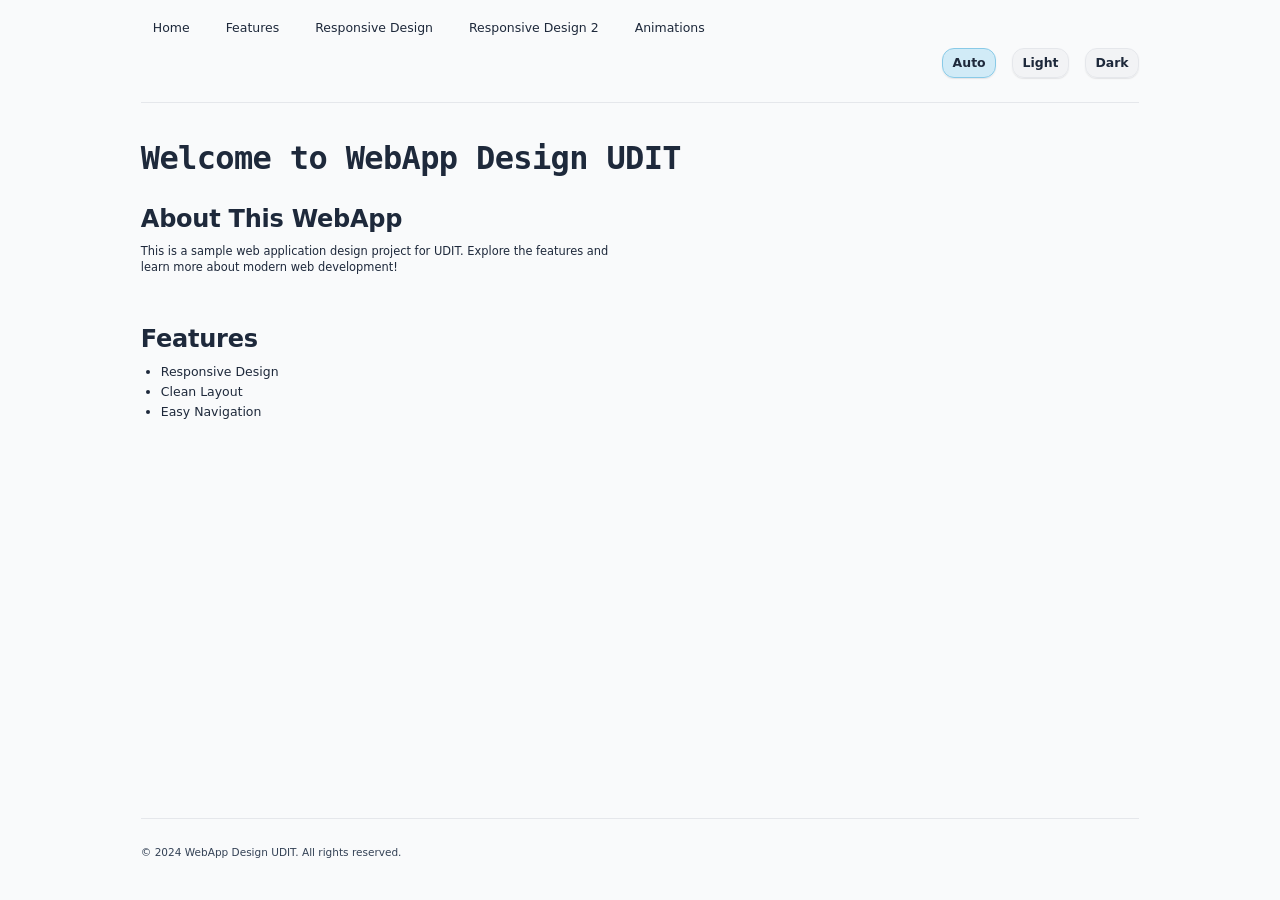
<file: index.html>
<!DOCTYPE html>
<html lang="en">
	<head>
		<meta charset="UTF-8" />
		<meta name="viewport" content="width=device-width, initial-scale=1.0" />

		<meta name="description" content="Aprende HTML y desarrollo web con las mejores prácticas." />
		<meta name="keywords" content="HTML, CSS, desarrollo web, SEO, accesibilidad" />
		<meta name="author" content="Tu Nombre" />
		<meta name="robots" content="noindex" />

		<title>WebApp Design UDIT</title>
		<link rel="stylesheet" href="./assets/css/index.css" />

		<!--Sólo cargo el barrel file-->

		<link rel="icon" type="image/png" href="./assets/icons/favicon-96x96.png" sizes="96x96" />
		<link rel="icon" type="image/svg+xml" href="./assets/icons/favicon.svg" />
		<link rel="shortcut icon" href="./assets/icons/favicon.ico" />
		<link rel="apple-touch-icon" sizes="180x180" href="./assets/icons/apple-touch-icon.png" />
		<link rel="manifest" href="./manifest.json" />
	</head>
	<body>
		<header>
			<nav>
				<ul>
					<li><a href="#">Home</a></li>
					<li><a href="#">Features</a></li>
					<li><a href="./responsive/exercise-1.html">Responsive Design</a></li>
					<li><a href="./responsive/exercise-2.html">Responsive Design 2</a></li>
					<li><a href="./animations/index.html">Animations</a></li>
				</ul>
			</nav>
			<!--
				Theme Toggle: Pedagogical Explanation

				This form provides a CSS-only theme toggle. It uses three radio inputs for 'Auto,' 'Light,' and 'Dark' themes. 
				Each input has a unique id, and the corresponding labels serve as clickable toggle buttons.
				- All inputs are 'hidden' to show only the styled label buttons.
				- The checked input determines the selected theme. 
				- Modern CSS (see site.css) uses :root:has(#theme-light:checked), etc., to set theme variables.
				- "Auto" means the site will follow the user's system preference (light/dark).
				- "Light" and "Dark" force the explicit color theme, regardless of system setting.

				This approach does not require JavaScript. All logic is handled in CSS using the 'has()' selector and custom properties.
			-->
			<form class="cluster" style="justify-content: flex-end; margin-top: var(--space-2)" aria-label="Theme">
				<input type="radio" name="theme" id="theme-auto" hidden checked />
				<input type="radio" name="theme" id="theme-light" hidden />
				<input type="radio" name="theme" id="theme-dark" hidden />
				<label for="theme-auto" class="btn btn--ghost" style="height: auto; padding: 0.4rem 0.6rem">Auto</label>
				<label for="theme-light" class="btn btn--ghost" style="height: auto; padding: 0.4rem 0.6rem">Light</label>
				<label for="theme-dark" class="btn btn--ghost" style="height: auto; padding: 0.4rem 0.6rem">Dark</label>
			</form>
		</header>
		<main>
			<section>
				<h1>Welcome to WebApp Design UDIT</h1>
				<h2>About This WebApp</h2>
				<p>
					This is a sample web application design project for UDIT. Explore the features and learn more about modern web
					development!
				</p>
			</section>
			<section>
				<h2>Features</h2>
				<ul>
					<li>Responsive Design</li>
					<li>Clean Layout</li>
					<li>Easy Navigation</li>
				</ul>
			</section>
		</main>
		<footer>
			<p>&copy; 2024 WebApp Design UDIT. All rights reserved.</p>
		</footer>
	</body>
</html>
</file>
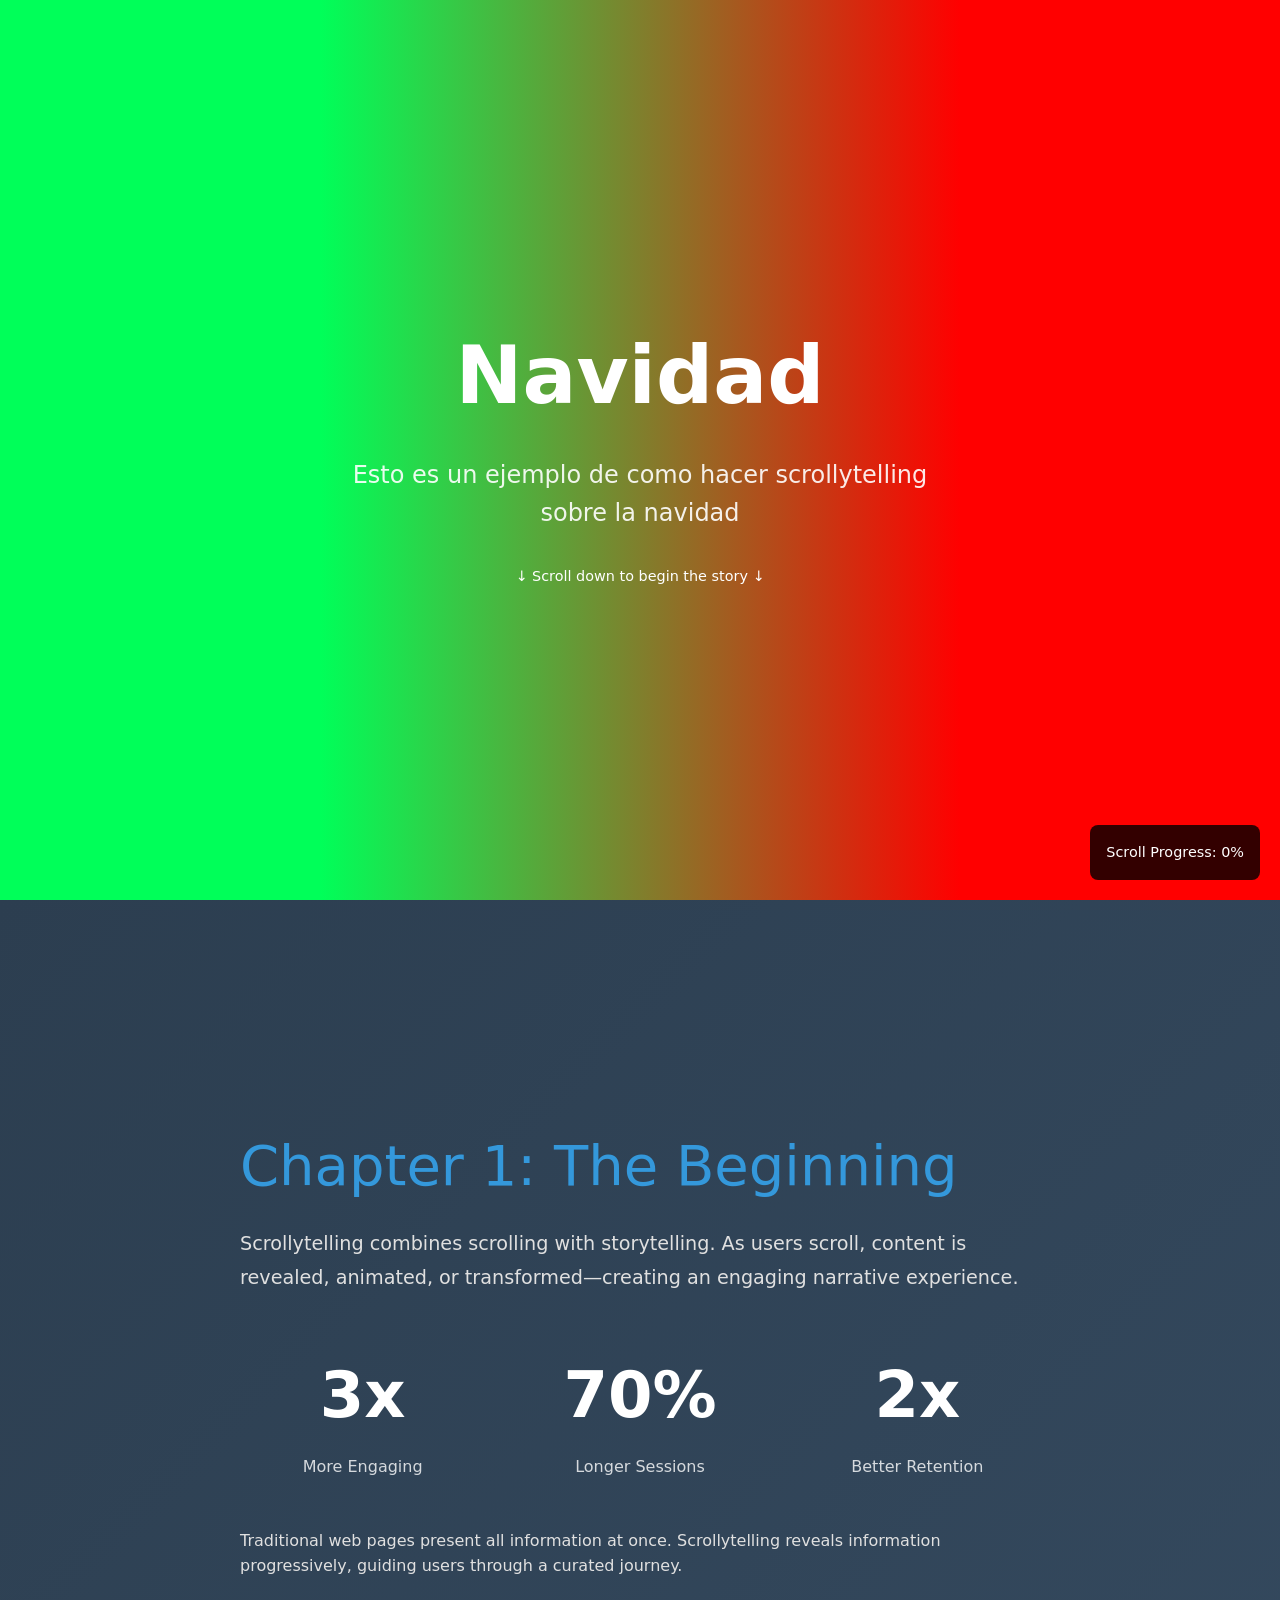
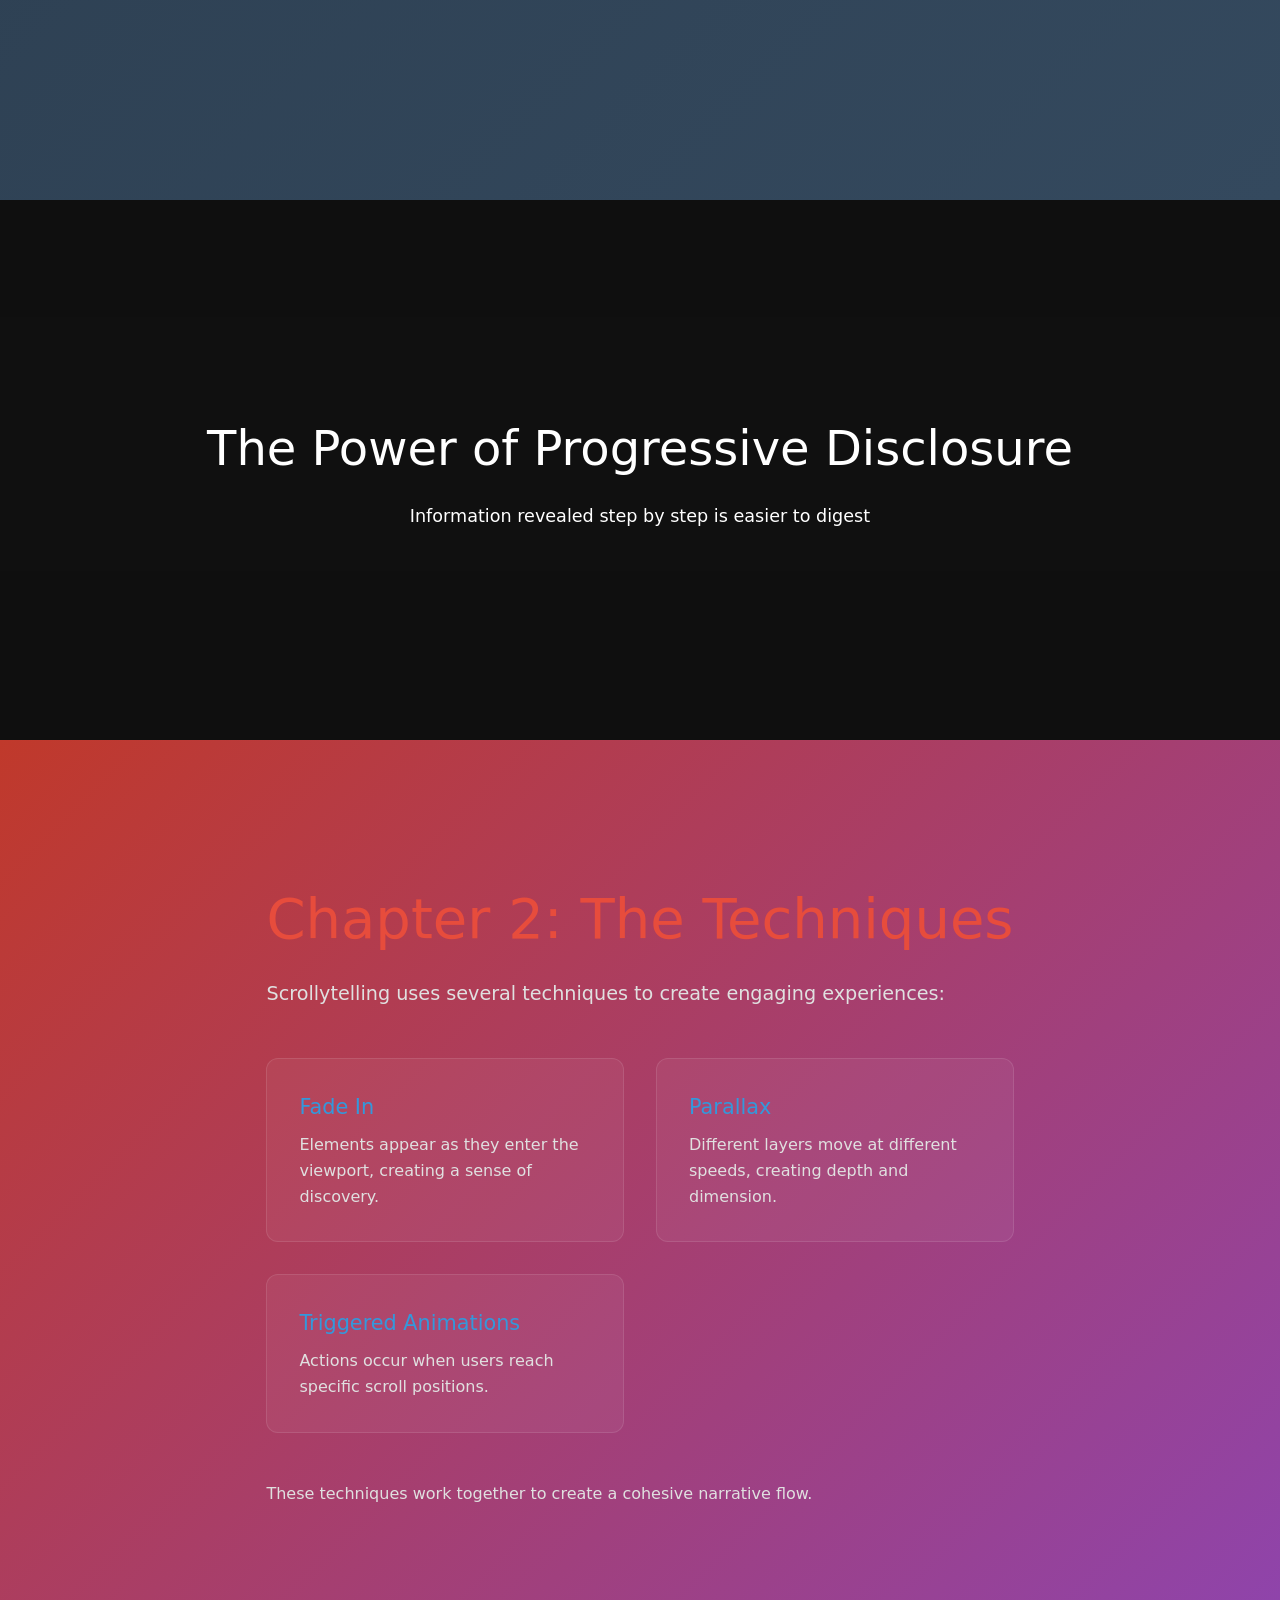
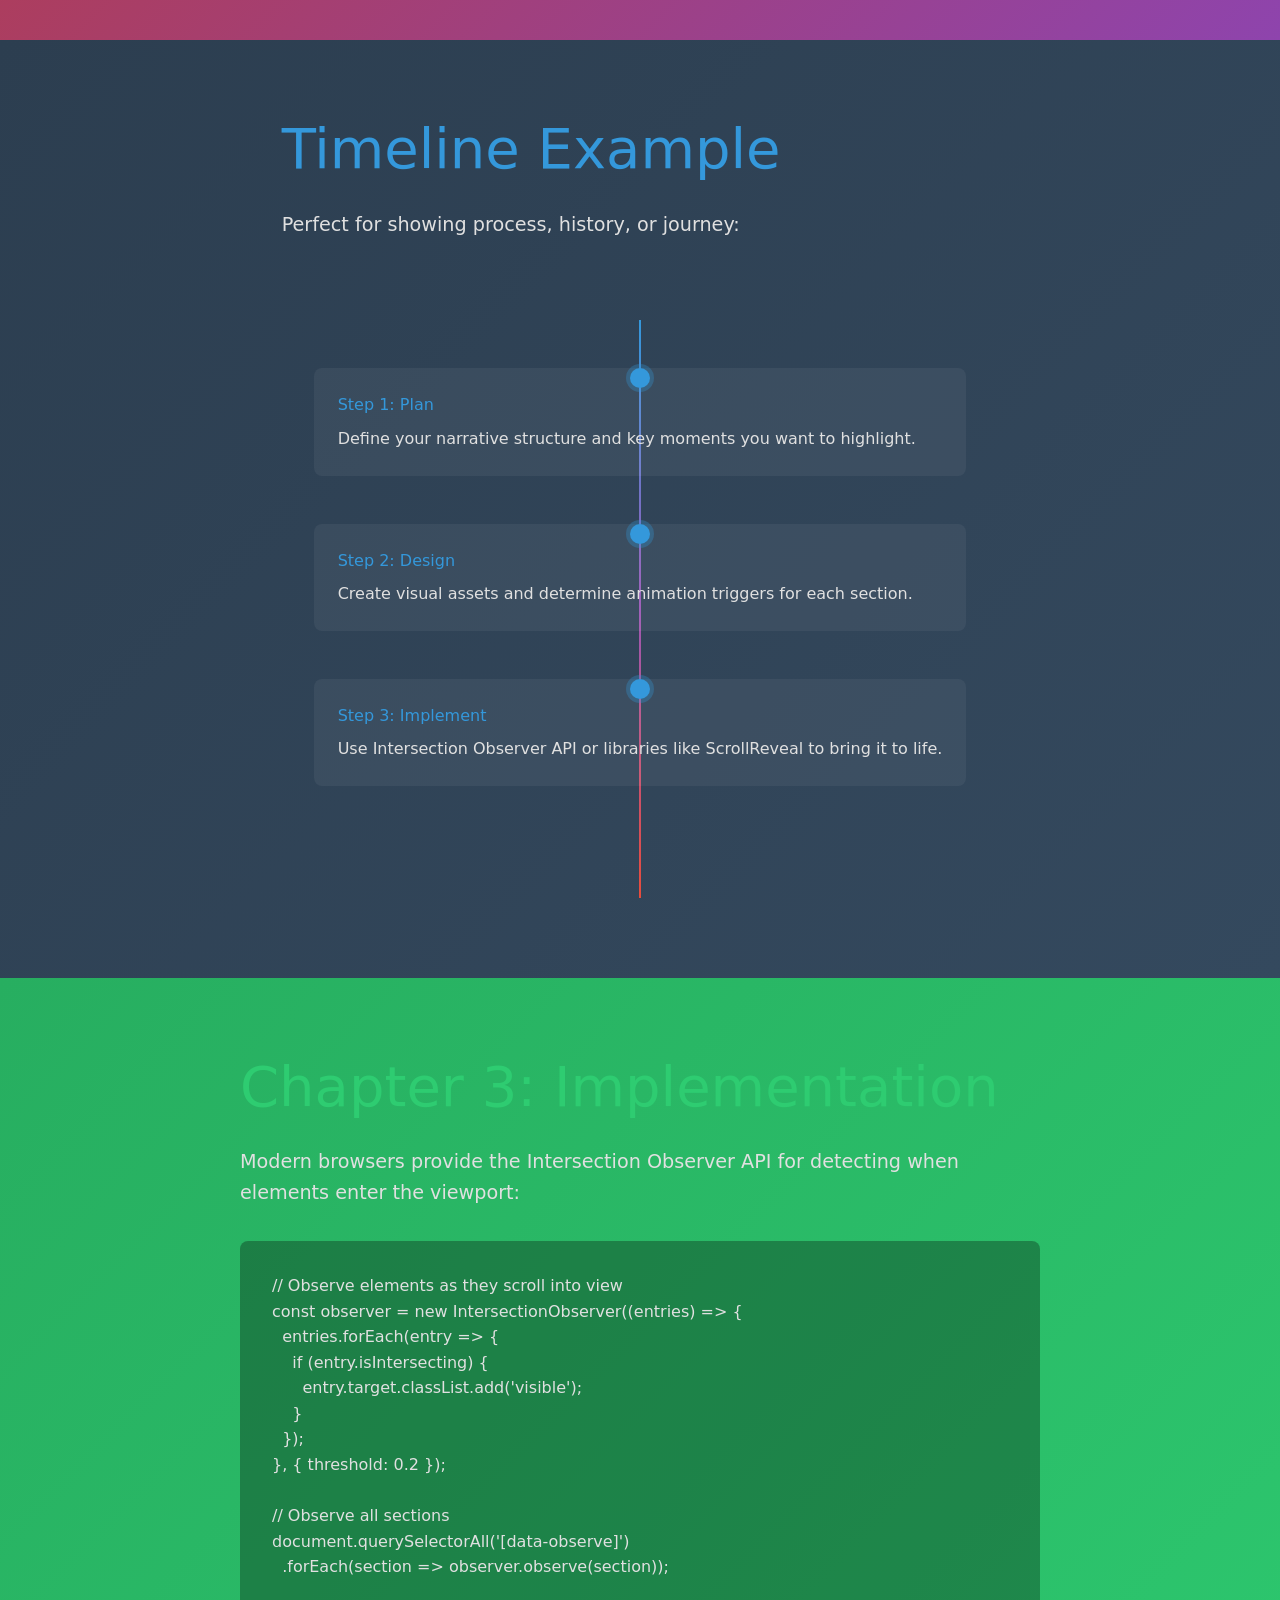
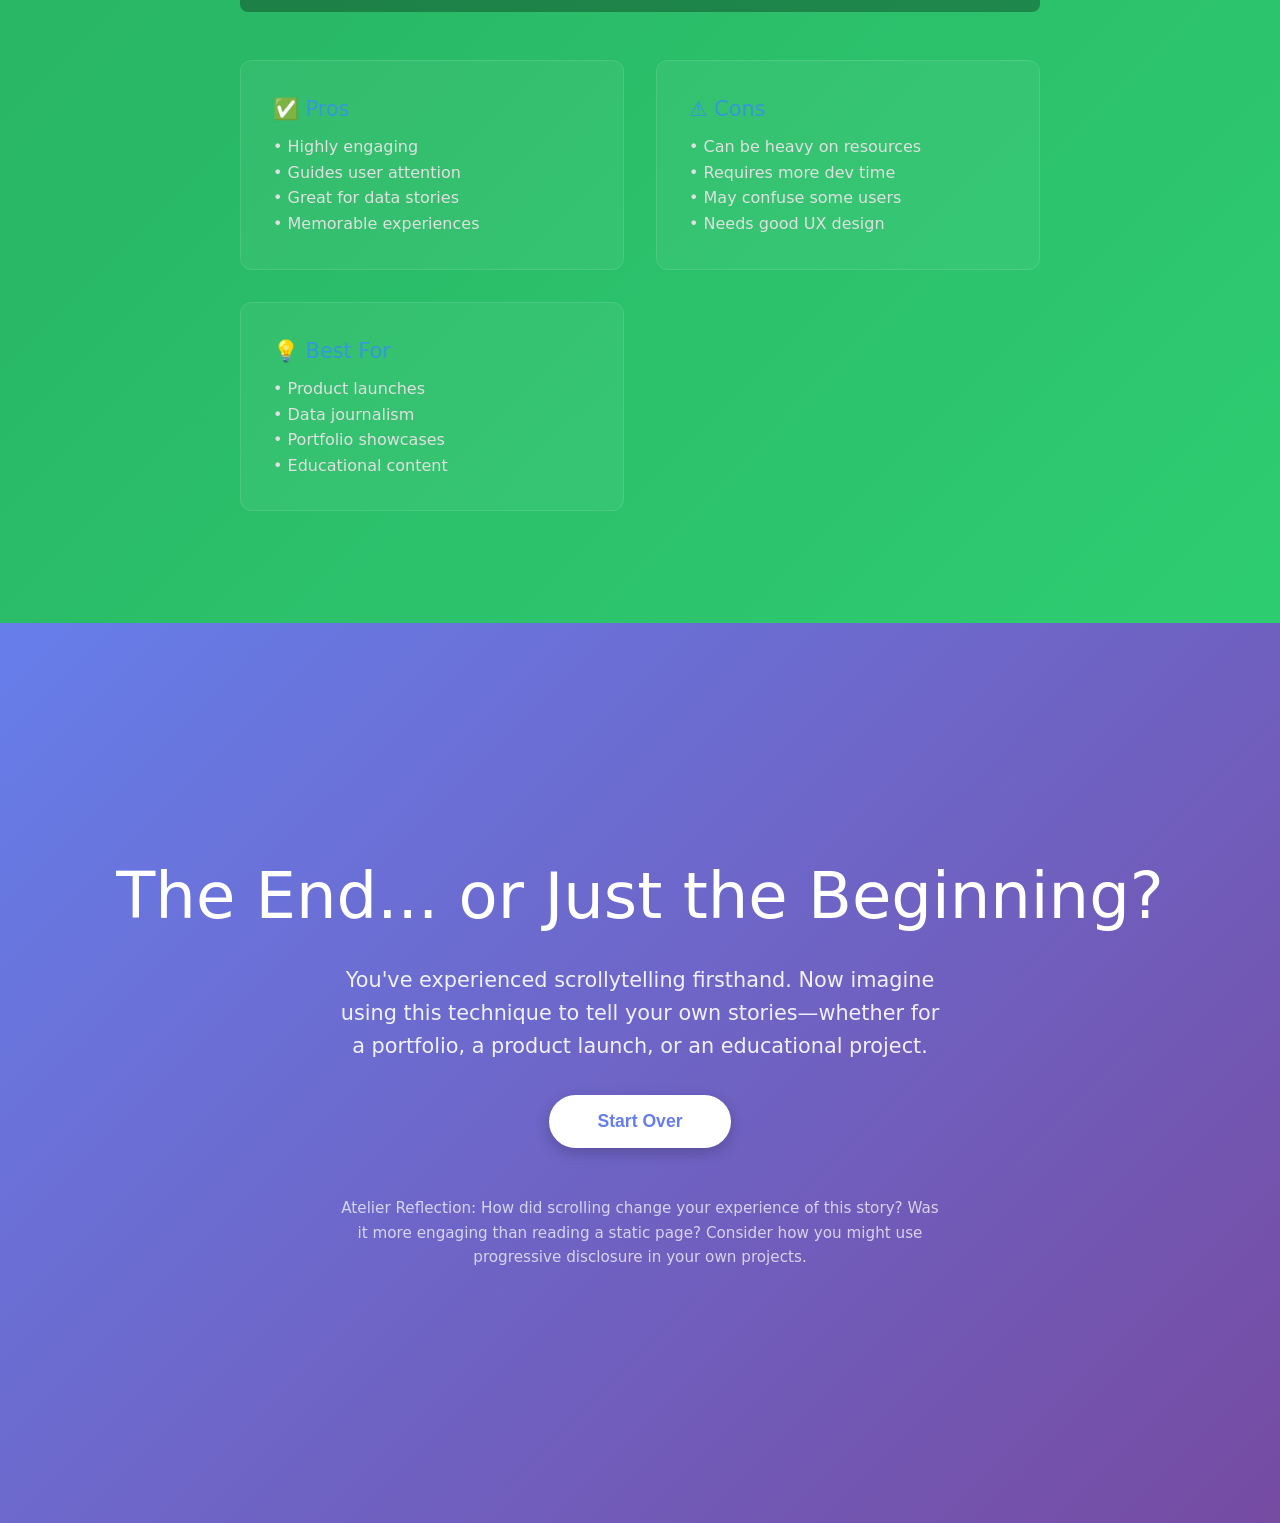
<file: modern-web-design-trends/index.html>
<!DOCTYPE html>
<html lang="en">
<head>
    <meta charset="UTF-8">
    <meta name="viewport" content="width=device-width, initial-scale=1.0">
    <title>Document</title>
    <link rel="stylesheet" href="../assets/css/reset.css">
    <link rel="stylesheet" href="../assets/css/design-trends.css">
</head>
<body>
    <body>
    <div class="hero">
        <div>
            <h1>Navidad</h1>
            <p>Esto es un ejemplo de como hacer scrollytelling<br>sobre la navidad</p>
            <div class="scroll-indicator">
                ↓ Scroll down to begin the story ↓
            </div>
        </div>
    </div>

    <div class="story-section chapter-1" data-observe="">
        <div class="story-content">
            <h2>Chapter 1: The Beginning</h2>
            <p style="font-size: 1.2rem; line-height: 1.8;">Scrollytelling combines scrolling with storytelling. As users scroll, content is revealed, animated, or transformed—creating an engaging narrative experience.</p>
            
            <div class="stat-display">
                <div class="stat-item">
                    <span class="stat-number">3x</span>
                    <span class="stat-label">More Engaging</span>
                </div>
                <div class="stat-item">
                    <span class="stat-number">70%</span>
                    <span class="stat-label">Longer Sessions</span>
                </div>
                <div class="stat-item">
                    <span class="stat-number">2x</span>
                    <span class="stat-label">Better Retention</span>
                </div>
            </div>

            <p>Traditional web pages present all information at once. Scrollytelling reveals information progressively, guiding users through a curated journey.</p>
        </div>
    </div>

    <div class="parallax-section">
        <div class="parallax-content">
            <h3>The Power of Progressive Disclosure</h3>
            <p style="font-size: 1.1rem;">Information revealed step by step is easier to digest</p>
        </div>
    </div>

    <div class="story-section chapter-2" data-observe="">
        <div class="story-content">
            <h2>Chapter 2: The Techniques</h2>
            <p style="font-size: 1.2rem; margin-bottom: 2rem;">Scrollytelling uses several techniques to create engaging experiences:</p>

            <div class="interactive-cards">
                <div class="card">
                    <h4>Fade In</h4>
                    <p>Elements appear as they enter the viewport, creating a sense of discovery.</p>
                </div>
                <div class="card">
                    <h4>Parallax</h4>
                    <p>Different layers move at different speeds, creating depth and dimension.</p>
                </div>
                <div class="card">
                    <h4>Triggered Animations</h4>
                    <p>Actions occur when users reach specific scroll positions.</p>
                </div>
            </div>

            <p style="margin-top: 2rem;">These techniques work together to create a cohesive narrative flow.</p>
        </div>
    </div>

    <div class="story-section chapter-1" data-observe="">
        <div class="story-content">
            <h2>Timeline Example</h2>
            <p style="font-size: 1.2rem; margin-bottom: 2rem;">Perfect for showing process, history, or journey:</p>

            <div class="timeline">
                <div class="timeline-item">
                    <div class="timeline-dot"></div>
                    <div class="timeline-content">
                        <h4>Step 1: Plan</h4>
                        <p>Define your narrative structure and key moments you want to highlight.</p>
                    </div>
                </div>
                <div class="timeline-item">
                    <div class="timeline-dot"></div>
                    <div class="timeline-content">
                        <h4>Step 2: Design</h4>
                        <p>Create visual assets and determine animation triggers for each section.</p>
                    </div>
                </div>
                <div class="timeline-item">
                    <div class="timeline-dot"></div>
                    <div class="timeline-content">
                        <h4>Step 3: Implement</h4>
                        <p>Use Intersection Observer API or libraries like ScrollReveal to bring it to life.</p>
                    </div>
                </div>
            </div>
        </div>
    </div>

    <div class="story-section chapter-3" data-observe="">
        <div class="story-content">
            <h2>Chapter 3: Implementation</h2>
            <p style="font-size: 1.2rem; margin-bottom: 1.5rem;">Modern browsers provide the Intersection Observer API for detecting when elements enter the viewport:</p>

            <div style="background: rgba(0, 0, 0, 0.3); padding: 2rem; border-radius: 8px; margin: 2rem 0;">
                <pre style="color: #e0e0e0; overflow-x: auto;"><code>// Observe elements as they scroll into view
const observer = new IntersectionObserver((entries) =&gt; {
  entries.forEach(entry =&gt; {
    if (entry.isIntersecting) {
      entry.target.classList.add('visible');
    }
  });
}, { threshold: 0.2 });

// Observe all sections
document.querySelectorAll('[data-observe]')
  .forEach(section =&gt; observer.observe(section));</code></pre>
            </div>

            <div class="interactive-cards">
                <div class="card">
                    <h4>✅ Pros</h4>
                    <p>• Highly engaging<br>• Guides user attention<br>• Great for data stories<br>• Memorable experiences</p>
                </div>
                <div class="card">
                    <h4>⚠️ Cons</h4>
                    <p>• Can be heavy on resources<br>• Requires more dev time<br>• May confuse some users<br>• Needs good UX design</p>
                </div>
                <div class="card">
                    <h4>💡 Best For</h4>
                    <p>• Product launches<br>• Data journalism<br>• Portfolio showcases<br>• Educational content</p>
                </div>
            </div>
        </div>
    </div>

    <div class="final-section">
        <div class="final-content">
            <h2>The End... or Just the Beginning?</h2>
            <p>You've experienced scrollytelling firsthand. Now imagine using this technique to tell your own stories—whether for a portfolio, a product launch, or an educational project.</p>
            <button class="cta-button" onclick="scrollToTop()">Start Over</button>
            
            <p style="margin-top: 3rem; font-size: 0.95rem; opacity: 0.8;">
                <strong>Atelier Reflection:</strong> How did scrolling change your experience of this story? Was it more engaging than reading a static page? Consider how you might use progressive disclosure in your own projects.
            </p>
        </div>
    </div>

    <div class="info-overlay">
        <div>Scroll Progress: <strong><span id="progress">0</span>%</strong></div>
    </div>

    <script>
        // Intersection Observer for scroll-triggered animations
        const observerOptions = {
            threshold: 0.2,
            rootMargin: '0px 0px -100px 0px'
        };

        const observer = new IntersectionObserver((entries) => {
            entries.forEach(entry => {
                if (entry.isIntersecting) {
                    entry.target.classList.add('visible');
                }
            });
        }, observerOptions);

        // Observe all sections with data-observe attribute
        document.querySelectorAll('[data-observe]').forEach(section => {
            observer.observe(section);
        });

        // Scroll progress indicator
        function updateProgress() {
            const windowHeight = window.innerHeight;
            const documentHeight = document.documentElement.scrollHeight;
            const scrollTop = window.scrollY;
            const scrollPercent = (scrollTop / (documentHeight - windowHeight)) * 100;
            
            document.getElementById('progress').textContent = Math.round(scrollPercent);
        }

        window.addEventListener('scroll', updateProgress);
        updateProgress();

        // Scroll to top function
        function scrollToTop() {
            window.scrollTo({
                top: 0,
                behavior: 'smooth'
            });
        }

        // Add smooth scroll behavior
        document.documentElement.style.scrollBehavior = 'smooth';
    </script>



</body>
</body>
</html>
</file>
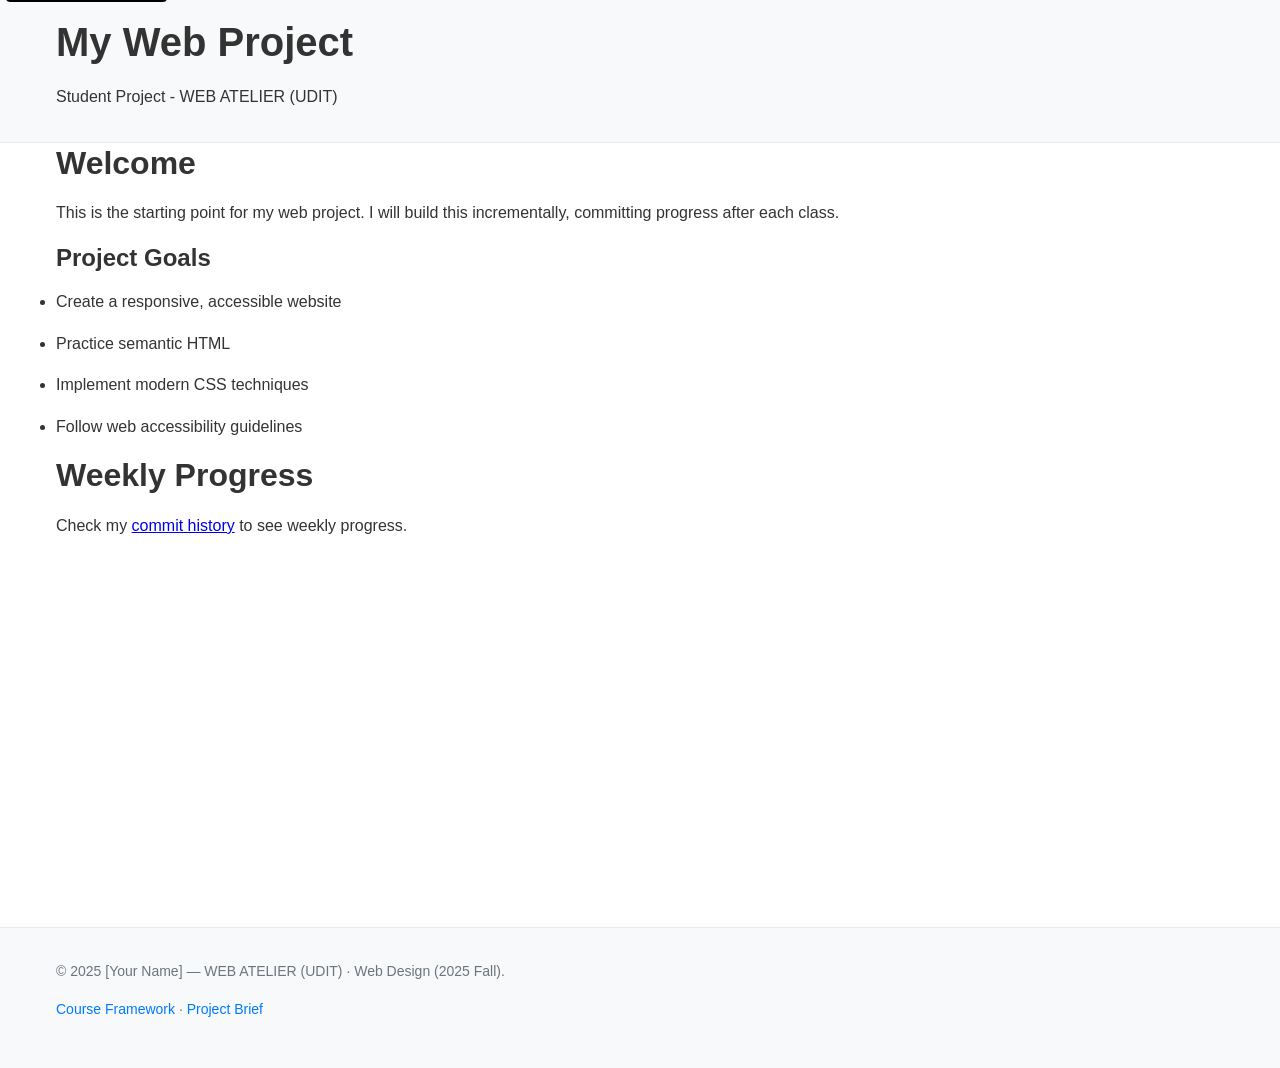
<file: student-project-template/index.html>
<!DOCTYPE html>
<html lang="en">
	<head>
		<meta charset="UTF-8" />
		<meta name="viewport" content="width=device-width, initial-scale=1.0" />
		<title>My Web Project - WEB ATELIER (UDIT)</title>
		<meta name="description" content="A student web project for WEB ATELIER (UDIT) course" />
		<link rel="stylesheet" href="assets/css/style.css" />
	</head>
	<body>
		<a href="#main" class="skip-link">Skip to main content</a>

		<header>
			<div class="container">
				<h1>My Web Project</h1>
				<p>Student Project - WEB ATELIER (UDIT)</p>
			</div>
		</header>

		<main id="main" class="container">
			<section>
				<h2>Welcome</h2>
				<p>
					This is the starting point for my web project. I will build this incrementally, committing progress after each
					class.
				</p>

				<h3>Project Goals</h3>
				<ul>
					<li>Create a responsive, accessible website</li>
					<li>Practice semantic HTML</li>
					<li>Implement modern CSS techniques</li>
					<li>Follow web accessibility guidelines</li>
				</ul>
			</section>

			<section>
				<h2>Weekly Progress</h2>
				<p>
					Check my
					<a href="https://github.com/[username]/[project-repo]/commits/main">commit history</a>
					to see weekly progress.
				</p>
			</section>
		</main>

		<footer>
			<div class="container">
				<p>© 2025 [Your Name] — WEB ATELIER (UDIT) · Web Design (2025 Fall).</p>
				<p>
					<a href="https://github.com/ruvebal/web-atelier-udit">Course Framework</a>
					·
					<a href="project-brief.md">Project Brief</a>
				</p>
			</div>
		</footer>

		<script src="assets/js/main.js"></script>
	</body>
</html>
</file>
<file: assets/css/index.css>
/*@import url ('http://meyerweb.com/eric/tools/css/reset/reset.css'); /* CSS Reset para compatibilidad entre navegadores */
@import url('style.css'); /* Estilos principales */
</file>
<file: assets/css/design-trends.css>
* {
            margin: 0;
            padding: 0;
            box-sizing: border-box;
        }

        body {
            font-family: system-ui, -apple-system, 'Segoe UI', Roboto, sans-serif;
            line-height: 1.6;
            background: #1a1a1a;
            color: #e0e0e0;
        }

        /* Hero section */
        .hero {
            min-height: 100vh;
            display: flex;
            align-items: center;
            justify-content: center;
            background: #00ff59;
            background: linear-gradient(90deg,rgba(0, 255, 89, 1) 25%, rgba(255, 0, 0, 1) 75%);
            text-align: center;
            padding: 2rem;
        }

        .hero h1 {
            font-size: clamp(2.5rem, 7vw, 5rem);
            color: white;
            margin-bottom: 1rem;
            font-weight: 900;
            opacity: 0;
            transform: translateY(30px);
            animation: fadeInUp 1s ease forwards;
        }

        .hero p {
            font-size: clamp(1rem, 2vw, 1.5rem);
            color: rgba(255, 255, 255, 0.9);
            max-width: 600px;
            margin: 0 auto 2rem;
            opacity: 0;
            transform: translateY(30px);
            animation: fadeInUp 1s ease 0.3s forwards;
        }

        .scroll-indicator {
            color: white;
            font-size: 0.9rem;
            opacity: 0;
            animation: fadeInUp 1s ease 0.6s forwards, bounce 2s ease-in-out 1.6s infinite;
        }

        @keyframes fadeInUp {
            to {
                opacity: 1;
                transform: translateY(0);
            }
        }

        @keyframes bounce {
            0%, 100% { transform: translateY(0); }
            50% { transform: translateY(-10px); }
        }

        /* Story sections */
        .story-section {
            min-height: 100vh;
            display: flex;
            align-items: center;
            justify-content: center;
            padding: 4rem 2rem;
            position: relative;
            opacity: 0;
            transform: translateY(50px);
            transition: opacity 0.8s ease, transform 0.8s ease;
        }

        .story-section.visible {
            opacity: 1;
            transform: translateY(0);
        }

        .story-content {
            max-width: 800px;
            z-index: 2;
            position: relative;
        }

        /* Chapter 1 - The Beginning */
        .chapter-1 {
            background: linear-gradient(135deg, #2c3e50, #34495e);
        }

        .chapter-1 h2 {
            color: #3498db;
            font-size: clamp(2rem, 5vw, 3.5rem);
            margin-bottom: 1rem;
        }

        /* Chapter 2 - The Challenge */
        .chapter-2 {
            background: linear-gradient(135deg, #c0392b, #8e44ad);
        }

        .chapter-2 h2 {
            color: #e74c3c;
            font-size: clamp(2rem, 5vw, 3.5rem);
            margin-bottom: 1rem;
        }

        /* Chapter 3 - The Solution */
        .chapter-3 {
            background: linear-gradient(135deg, #27ae60, #2ecc71);
        }

        .chapter-3 h2 {
            color: #2ecc71;
            font-size: clamp(2rem, 5vw, 3.5rem);
            margin-bottom: 1rem;
        }

        /* Animated numbers */
        .stat-display {
            display: grid;
            grid-template-columns: repeat(auto-fit, minmax(150px, 1fr));
            gap: 2rem;
            margin: 3rem 0;
        }

        .stat-item {
            text-align: center;
            opacity: 0;
            transform: scale(0.8);
            transition: opacity 0.6s ease, transform 0.6s ease;
        }

        .visible .stat-item {
            opacity: 1;
            transform: scale(1);
        }

        .stat-item:nth-child(1) { transition-delay: 0.2s; }
        .stat-item:nth-child(2) { transition-delay: 0.4s; }
        .stat-item:nth-child(3) { transition-delay: 0.6s; }

        .stat-number {
            font-size: clamp(2.5rem, 5vw, 4rem);
            font-weight: 900;
            color: #fff;
            display: block;
            margin-bottom: 0.5rem;
        }

        .stat-label {
            font-size: 1rem;
            color: rgba(255, 255, 255, 0.8);
        }

        /* Parallax image section */
        .parallax-section {
            height: 60vh;
            background-image: url('data:image/svg+xml,<svg xmlns="http://www.w3.org/2000/svg" viewBox="0 0 1200 600"><defs><linearGradient id="grad" x1="0%" y1="0%" x2="100%" y2="100%"><stop offset="0%" style="stop-color:%23667eea;stop-opacity:1" /><stop offset="100%" style="stop-color:%23764ba2;stop-opacity:1" /></linearGradient></defs><rect fill="url(%23grad)" width="1200" height="600"/><circle cx="600" cy="300" r="200" fill="white" opacity="0.1"/><circle cx="300" cy="400" r="150" fill="white" opacity="0.05"/><circle cx="900" cy="200" r="180" fill="white" opacity="0.08"/></svg>');
            background-attachment: fixed;
            background-position: center;
            background-size: cover;
            display: flex;
            align-items: center;
            justify-content: center;
            position: relative;
        }

        .parallax-section::before {
            content: '';
            position: absolute;
            inset: 0;
            background: rgba(0, 0, 0, 0.4);
        }

        .parallax-content {
            text-align: center;
            color: white;
            z-index: 2;
            padding: 2rem;
        }

        .parallax-content h3 {
            font-size: clamp(2rem, 4vw, 3rem);
            margin-bottom: 1rem;
        }

        /* Interactive elements */
        .interactive-cards {
            display: grid;
            grid-template-columns: repeat(auto-fit, minmax(250px, 1fr));
            gap: 2rem;
            margin: 3rem 0;
        }

        .card {
            background: rgba(255, 255, 255, 0.05);
            border: 1px solid rgba(255, 255, 255, 0.1);
            padding: 2rem;
            border-radius: 12px;
            opacity: 0;
            transform: translateX(-30px);
            transition: opacity 0.6s ease, transform 0.6s ease, background 0.3s ease;
        }

        .visible .card {
            opacity: 1;
            transform: translateX(0);
        }

        .card:nth-child(1) { transition-delay: 0.1s; }
        .card:nth-child(2) { transition-delay: 0.3s; }
        .card:nth-child(3) { transition-delay: 0.5s; }

        .card:hover {
            background: rgba(255, 255, 255, 0.1);
            transform: translateY(-5px);
        }

        .card h4 {
            color: #3498db;
            margin-bottom: 0.5rem;
            font-size: 1.3rem;
        }

        /* Timeline */
        .timeline {
            position: relative;
            padding: 2rem 0;
            margin: 3rem 0;
        }

        .timeline::before {
            content: '';
            position: absolute;
            left: 50%;
            transform: translateX(-50%);
            width: 2px;
            height: 100%;
            background: linear-gradient(to bottom, #3498db, #9b59b6, #e74c3c);
        }

        .timeline-item {
            display: flex;
            margin: 3rem 0;
            position: relative;
            opacity: 0;
            transform: translateY(30px);
            transition: opacity 0.6s ease, transform 0.6s ease;
        }

        .visible .timeline-item {
            opacity: 1;
            transform: translateY(0);
        }

        .timeline-item:nth-child(1) { transition-delay: 0.1s; }
        .timeline-item:nth-child(2) { transition-delay: 0.3s; }
        .timeline-item:nth-child(3) { transition-delay: 0.5s; }

        .timeline-content {
            background: rgba(255, 255, 255, 0.05);
            padding: 1.5rem;
            border-radius: 8px;
            flex: 1;
            margin: 0 2rem;
        }

        .timeline-content h4 {
            color: #3498db;
            margin-bottom: 0.5rem;
        }

        .timeline-dot {
            width: 20px;
            height: 20px;
            background: #3498db;
            border-radius: 50%;
            position: absolute;
            left: 50%;
            transform: translateX(-50%);
            box-shadow: 0 0 0 4px rgba(52, 152, 219, 0.3);
        }

        /* Final CTA section */
        .final-section {
            min-height: 100vh;
            display: flex;
            align-items: center;
            justify-content: center;
            background: linear-gradient(135deg, #667eea 0%, #764ba2 100%);
            text-align: center;
            padding: 2rem;
        }

        .final-content h2 {
            font-size: clamp(2.5rem, 6vw, 4rem);
            color: white;
            margin-bottom: 1rem;
        }

        .final-content p {
            font-size: clamp(1rem, 2vw, 1.3rem);
            color: rgba(255, 255, 255, 0.9);
            max-width: 600px;
            margin: 0 auto 2rem;
        }

        .cta-button {
            background: white;
            color: #667eea;
            padding: 1rem 3rem;
            border: none;
            border-radius: 50px;
            font-size: 1.1rem;
            font-weight: 600;
            cursor: pointer;
            transition: transform 0.3s ease, box-shadow 0.3s ease;
            box-shadow: 0 5px 15px rgba(0, 0, 0, 0.2);
        }

        .cta-button:hover {
            transform: translateY(-3px);
            box-shadow: 0 8px 25px rgba(0, 0, 0, 0.3);
        }

        /* Info overlay */
        .info-overlay {
            position: fixed;
            bottom: 20px;
            right: 20px;
            background: rgba(0, 0, 0, 0.8);
            color: white;
            padding: 1rem;
            border-radius: 8px;
            font-size: 0.9rem;
            z-index: 1000;
        }

        @media (max-width: 768px) {
            .parallax-section {
                background-attachment: scroll;
            }

            .timeline::before {
                left: 20px;
            }

            .timeline-dot {
                left: 20px;
            }

            .timeline-content {
                margin-left: 3rem;
                margin-right: 0;
            }
        }
</file>
<file: student-project-template/assets/css/style.css>
/* WEB ATELIER (UDIT) - Student Project Template Styles */

/* Reset and base styles */
* {
	box-sizing: border-box;
	margin: 0;
	padding: 0;
}

html {
	font-size: 16px;
	line-height: 1.6;
	scroll-behavior: smooth;
}

body {
	font-family: -apple-system, BlinkMacSystemFont, 'Segoe UI', Roboto, Oxygen, Ubuntu, Cantarell, sans-serif;
	color: #333;
	background-color: #fff;
	margin: 0;
	padding: 0;
}

/* Typography */
h1,
h2,
h3,
h4,
h5,
h6 {
	font-weight: 600;
	line-height: 1.3;
	margin: 0 0 1rem 0;
}

h1 {
	font-size: 2.5rem;
}
h2 {
	font-size: 2rem;
}
h3 {
	font-size: 1.5rem;
}

p,
li {
	margin-bottom: 1rem;
}

/* Layout */
.container {
	max-width: 1200px;
	margin: 0 auto;
	padding: 0 1rem;
}

main {
	min-height: 80vh;
	padding: 2rem 0;
}

/* Header */
header {
	background: #f8f9fa;
	padding: 1rem 0;
	border-bottom: 1px solid #e9ecef;
}

/* Footer */
footer {
	background: #f8f9fa;
	padding: 2rem 0;
	margin-top: 4rem;
	border-top: 1px solid #e9ecef;
	font-size: 0.875rem;
	color: #6c757d;
}

footer a {
	color: #007bff;
	text-decoration: none;
}

footer a:hover {
	text-decoration: underline;
}

/* Responsive design */
@media (max-width: 768px) {
	html {
		font-size: 14px;
	}

	.container {
		padding: 0 0.5rem;
	}

	h1 {
		font-size: 2rem;
	}
	h2 {
		font-size: 1.75rem;
	}
	h3 {
		font-size: 1.25rem;
	}
}

/* Accessibility */
@media (prefers-reduced-motion: reduce) {
	html {
		scroll-behavior: auto;
	}
}

/* Focus styles for keyboard navigation */
a:focus,
button:focus,
input:focus,
textarea:focus,
select:focus {
	outline: 2px solid #007bff;
	outline-offset: 2px;
}

/* Skip link for screen readers */
.skip-link {
	position: absolute;
	top: -40px;
	left: 6px;
	background: #000;
	color: #fff;
	padding: 8px;
	text-decoration: none;
	border-radius: 4px;
	z-index: 1000;
}

.skip-link:focus {
	top: 6px;
}
</file>
